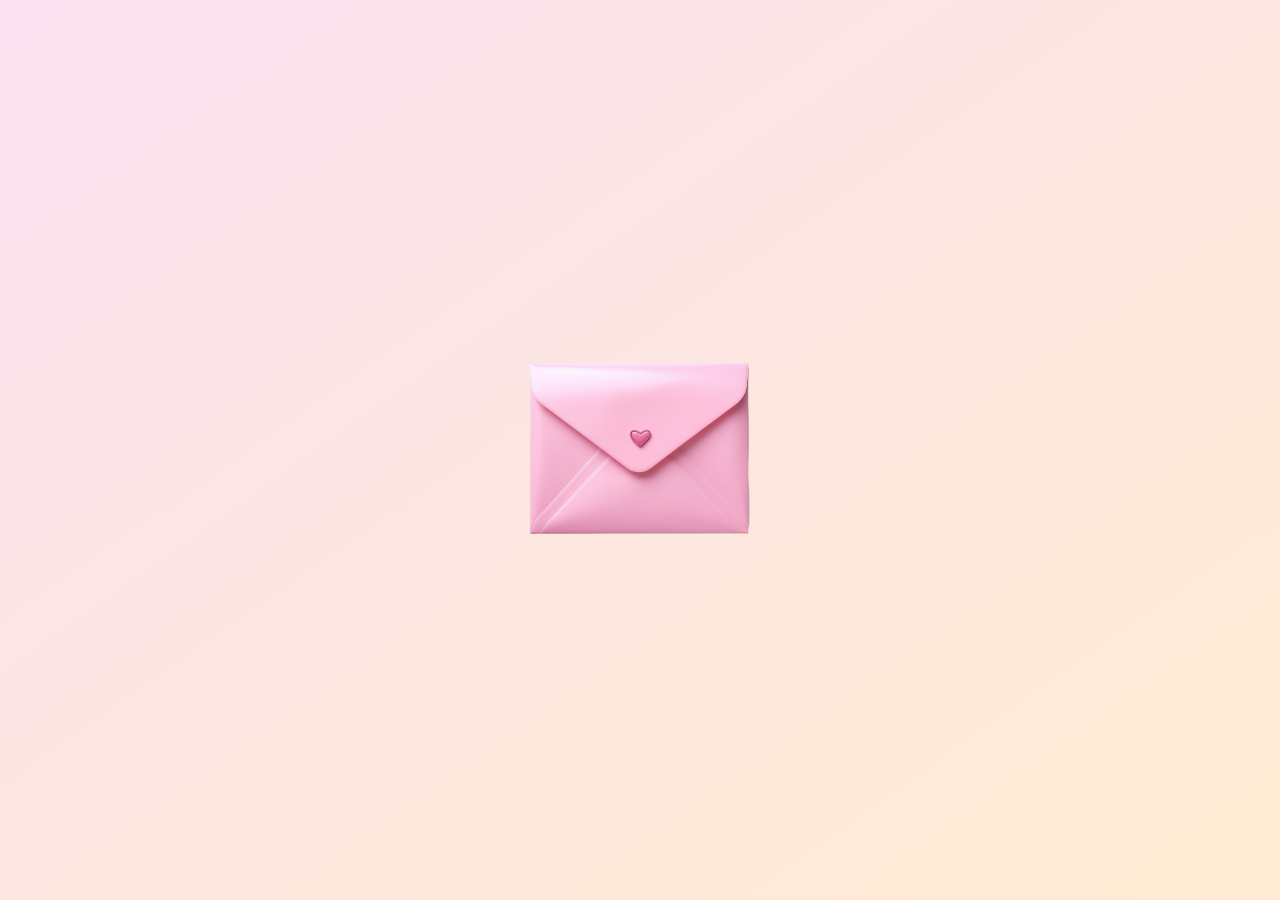
<file: index.html>
<!DOCTYPE html>
<html lang="en">
<head>
    <meta charset="UTF-8">
    <meta name="viewport" content="width=device-width, initial-scale=1.0">
    <title>Love Letter</title>
    <link rel="icon" href="data:,">
    <link rel="stylesheet" href="style.css" >
    <link href="https://fonts.googleapis.com/css2?family=Dancing+Script:wght@700&family=Great+Vibes&display=swap" rel="stylesheet">
</head>
<body>
    <div class="container">

        <div class="envelope" id="envelope-container" onclick="openLetter()">
          <img src="images/pink envelope.png" alt="Envelope" id="envelope">
        </div>

        <!-- Heart Animation -->
        <div class="heart hidden" id="heart">💞</div>

        <!-- Snowfall Effect -->
        <div id="snow-container"></div>

        <div class="letter hidden" id="letter">
          <p class="typewriter">
            <b>Dear Jai 💟,</b>
            <br /><br />
            I hope this letter finds you with the same smile that lights up my world every single day. Words often fall short when it comes to expressing how much you mean to me, but today, I want to try.
            <br /><br />
            From the moment you came into my life, everything changed. The colors became brighter, the laughter grew louder, and the love I once only dreamed of became a beautiful reality. You are the kind of person I thought existed only in fairy tales—a partner, a best friend, and my greatest supporter.
            <br /><br />
            Every little thing you do fills my heart with so much joy—the way you laugh, the way your eyes sparkle when you're happy, and the way you always know how to make me feel special. With you, the ordinary moments turn into extraordinary memories.
            <br /><br />
            You’ve taught me what it truly means to love and be loved. You’ve shown me the beauty of vulnerability and the strength in standing together, no matter what life throws our way. Your kindness, your patience, and the way you make everyone around you feel cared for inspire me every day to be the best version of myself.
            <br /><br />
            I want you to know that you are my safe place, my heart’s home. I cherish every moment we spend together, and I look forward to a future filled with more laughter, more adventures, and an endless supply of love.
            <br /><br />
            You are my sunshine on cloudy days, my calm in the storm, and my dream come true. Thank you for being you—beautiful, loving, and absolutely perfect in my eyes.
            <br /><br />
            I love you, now and always.
            <br /><br />
            Forever yours,  
            <b>manju ❤️</b>
          </p>
          
          <button onclick="navigateToGif()">Love You❤️</button>
          <audio id="romanticSong" loop>
            <source src="audio/Nee yenadharuginil_btn.mp3" type="audio/mpeg">
            Your browser does not support the audio element.
          </audio>

          <div id="heart-container" class=""></div>
        </div>

        <div class="surprise hidden" id="surprise">
          <h2>I Love You! 🎉</h2>
          <img src="images/couple.webp" alt="Hearts">
        </div>
      </div>
      <script src="script.js"></script>
</body>
</html>
</file>
<file: style.css>
body {
    font-family: 'Arial', sans-serif;
    margin: 0;
    padding: 0;
    /* background: linear-gradient(to bottom right, #ff9a9e, #fad0c4 ffecd2); */
    background: linear-gradient(to bottom right, #f9e1f0, #ffecd2); /* Soft pastel gradient */
    display: flex;
    justify-content: center;
    align-items: center;
    height: 100vh;
    overflow: hidden;
  }

  .container {
    text-align: center;
  }

  .envelope img {
    width: 300px;
    cursor: pointer;
    transition: transform 0.3s ease-in-out;
  }
  
  .envelope img:hover {
    transform: scale(1.1);
  }

  .envelope {
    position: relative;
    cursor: pointer;
    display: inline-block;
    transition: transform 0.3s ease-in-out;
  }

.envelope.open {
    animation: openEnvelope 5s forwards;
}

  @keyframes openEnvelope {
    0% {
        transform: scale(1);
    }
    50% {
        transform: scale(1.1) rotate(-10deg);
    }
    100% {
        transform: scale(0) rotate(20deg);
        opacity: 0;
    }
}

/* Heart animation */
.heart {
    font-size: 60px;
    position: absolute;
    animation: popHeart 3s ease-in-out forwards; 
    top: 50%;
    left: 50%;
    opacity: 0;
    transform: translate(-50%, -50%) scale(0);
}

@keyframes popHeart {
    0% {
        transform: translate(-50%, -50%) scale(0);
        opacity: 0;
    }
    50% {
        transform: translate(-50%, -100%) scale(1.2);
        opacity: 1;
    }
    100% {
        transform: translate(-50%, -200%) scale(1);
        opacity: 0;
    }
}

.hidden {
    display: none;
  }

.letter {
    width: 80%;
    height: 80%;
    padding: 20px;
    font-size:large;
    font-weight: 500;
    border-radius: 20px;
    display: flex;
    flex-direction: column;
    justify-content: flex-start;  /* Align items from the top */
    align-items: center;
    justify-content: center;
    text-align: left;
    position: absolute;
    top: 10%;
    left: 10%;
    transform: scale(0);
    transition: transform 0.5s ease-in-out;
    font-family: 'Dancing Script', cursive; /* Calligraphy font for letter */
    border: 1px solid #ff7f50;  /* Soft coral border */
    animation: fadeIn 8s ease-in-out forwards;
    box-shadow: 0 10px 30px rgba(0, 0, 0, 0.2); /* Add soft shadow for depth */
    background-color: #f1d7d7;
    background-image: url('images/download1.jpg');
    background-size: cover; 
    background-position: center; 
    background-repeat: no-repeat;
}

.letter.visible {
    transform: scale(1);
    opacity: 1;
}

/* Letter fade-in animation */
@keyframes fadeIn {
    0% {
        opacity: 0;
    }
    100% {
        opacity: 1;
    }
}

.letter p {
    text-shadow: 0 0 8px rgba(255, 182, 193, 0.7); /* Soft glowing effect */
}

.typewriter {
    border-right: 2px solid black;
    white-space: pre-wrap;  /* Preserve line breaks and wrap text */
    word-wrap: break-word;  /* Ensure words break if they are too long */
    overflow-wrap: break-word;  /* Additional word-breaking rule */
    display: block;
    animation: typing 15s steps(10, end), blink 1.5s step-end infinite;
}

@keyframes typing {
    from { width: 0; }
    to { width: 100%; }
  }
  
  @keyframes blink {
    50% { border-color: transparent; }
  }

/* Button Styling */
button {
    background: #ff7f50;
    color: white;
    border: none;
    padding: 10px 20px;
    font-size: 18px;
    font-family: 'Dancing Script', cursive;
    border-radius: 10px;
    cursor: pointer;
    transition: background 0.3s ease;
    box-shadow: 0 5px 10px rgba(255, 105, 180, 0.4);
}

button:hover {
    background: #ff6347; /* Slightly darker shade for hover effect */
    box-shadow: 0 8px 15px rgba(255, 105, 180, 0.5);
}

#heart-container {
    position: absolute;
    bottom: 0;
    left: 0;
    width: 100%;
    height: 0;
    overflow: visible;
    pointer-events: none;
    z-index: 5; /* Ensure hearts are visible above the letter */
}

.big-heart {
    position: absolute;
    bottom: 0;
    font-size: 50px; /* Big hearts */
    color: #ff69b4; /* Romantic pink */
    animation: popBigHeart 4s ease-in-out forwards;
    opacity: 0;
}

@keyframes popBigHeart {
    0% {
        transform: translateY(0) scale(0.8) rotate(0deg);
        opacity: 1;
    }
    50% {
        transform: translateY(-50vh) scale(1.2) rotate(180deg);
        opacity: 0.8;
    }
    100% {
        transform: translateY(-120vh) scale(1) rotate(360deg);
        opacity: 0;
    }
}

#snow-container {
    position: fixed;
    top: 0;
    left: 0;
    width: 100%;
    height: 100%;
    z-index: 1; /* Behind the letter */
    pointer-events: none;
    overflow: hidden;
}

.snowflake {
    position: absolute;
    top: -10px; /* Start above the viewport */
    font-size: 600px;
    color: white;
    opacity: 0.8;
    animation: fall linear infinite;
}

@keyframes fall {
    0% {
        transform: translateY(0);
    }
    100% {
        transform: translateY(110vh); /* Fall past the bottom of the screen */
    }
}

/* @keyframes sway {
    0% {
        transform: translateX(0);
    }
    50% {
        transform: translateX(20px);
    }
    100% {
        transform: translateX(-20px); 
    }
} */
</file>
